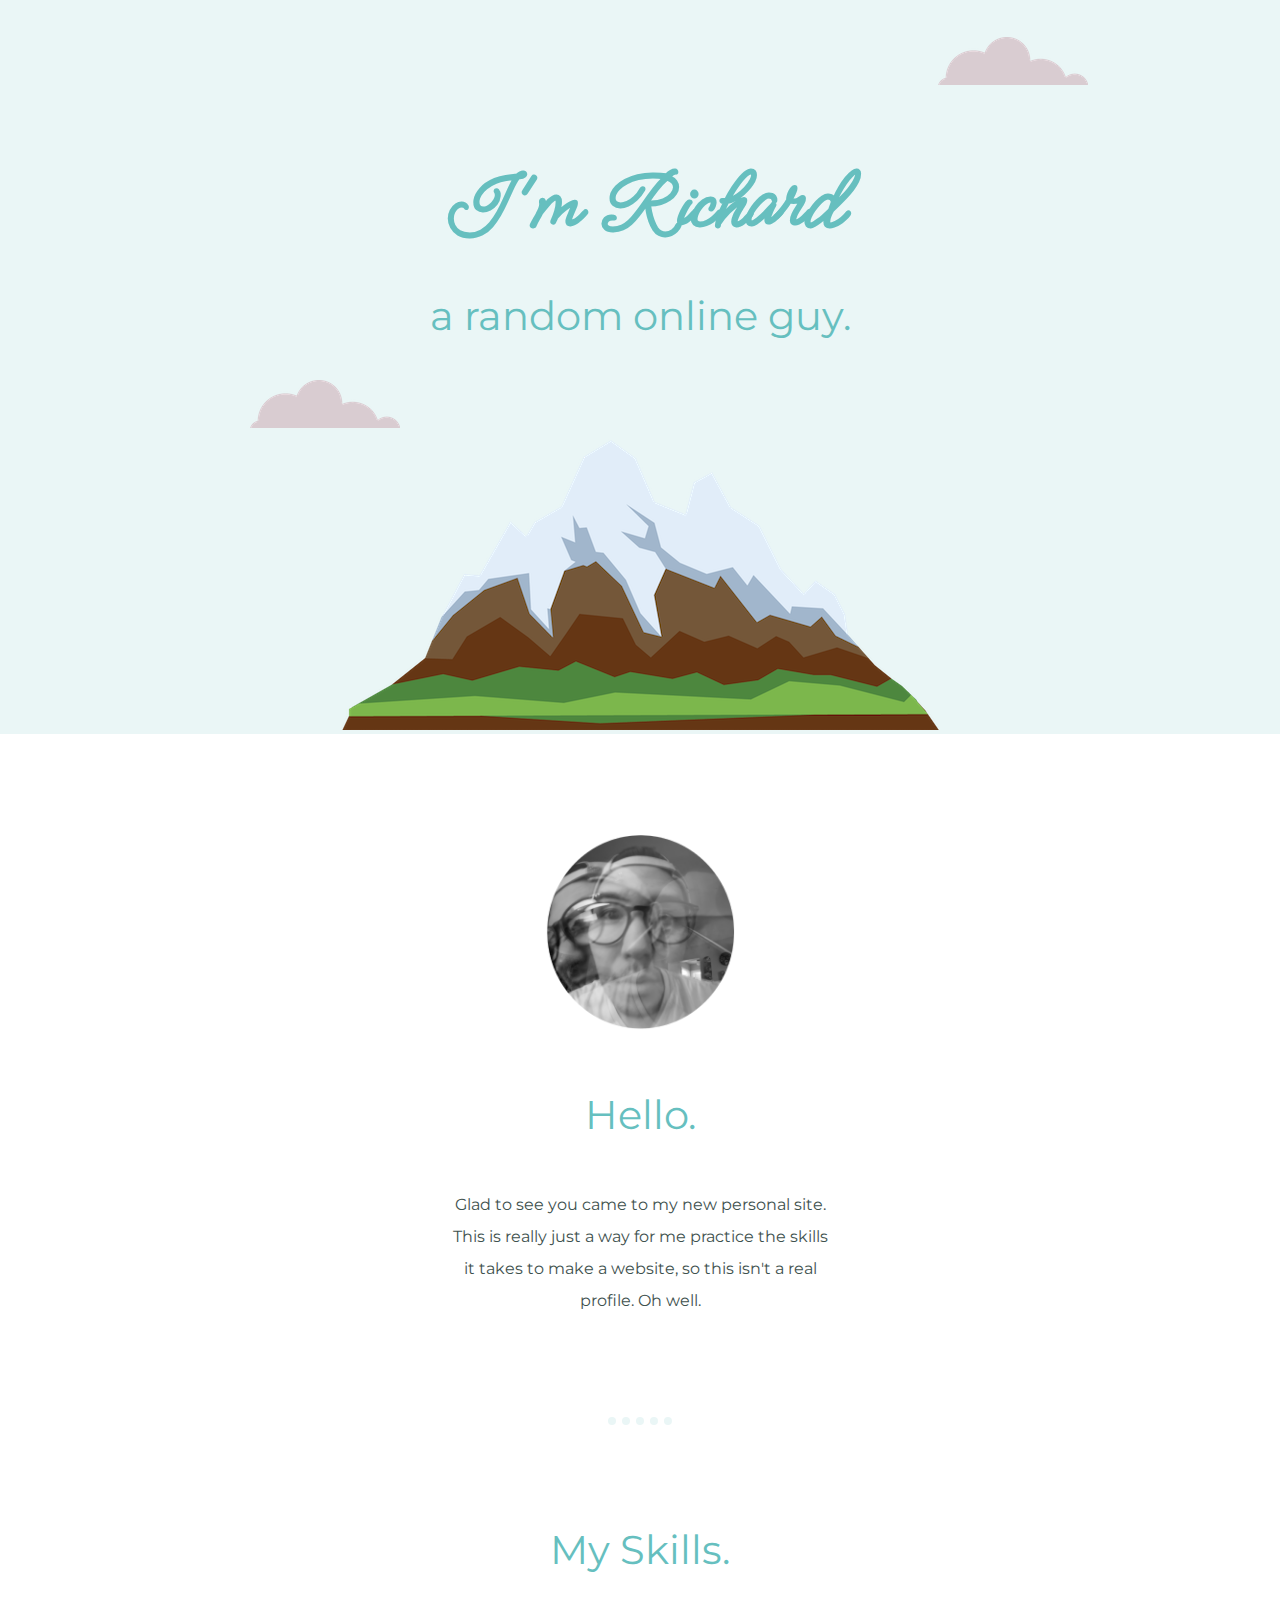
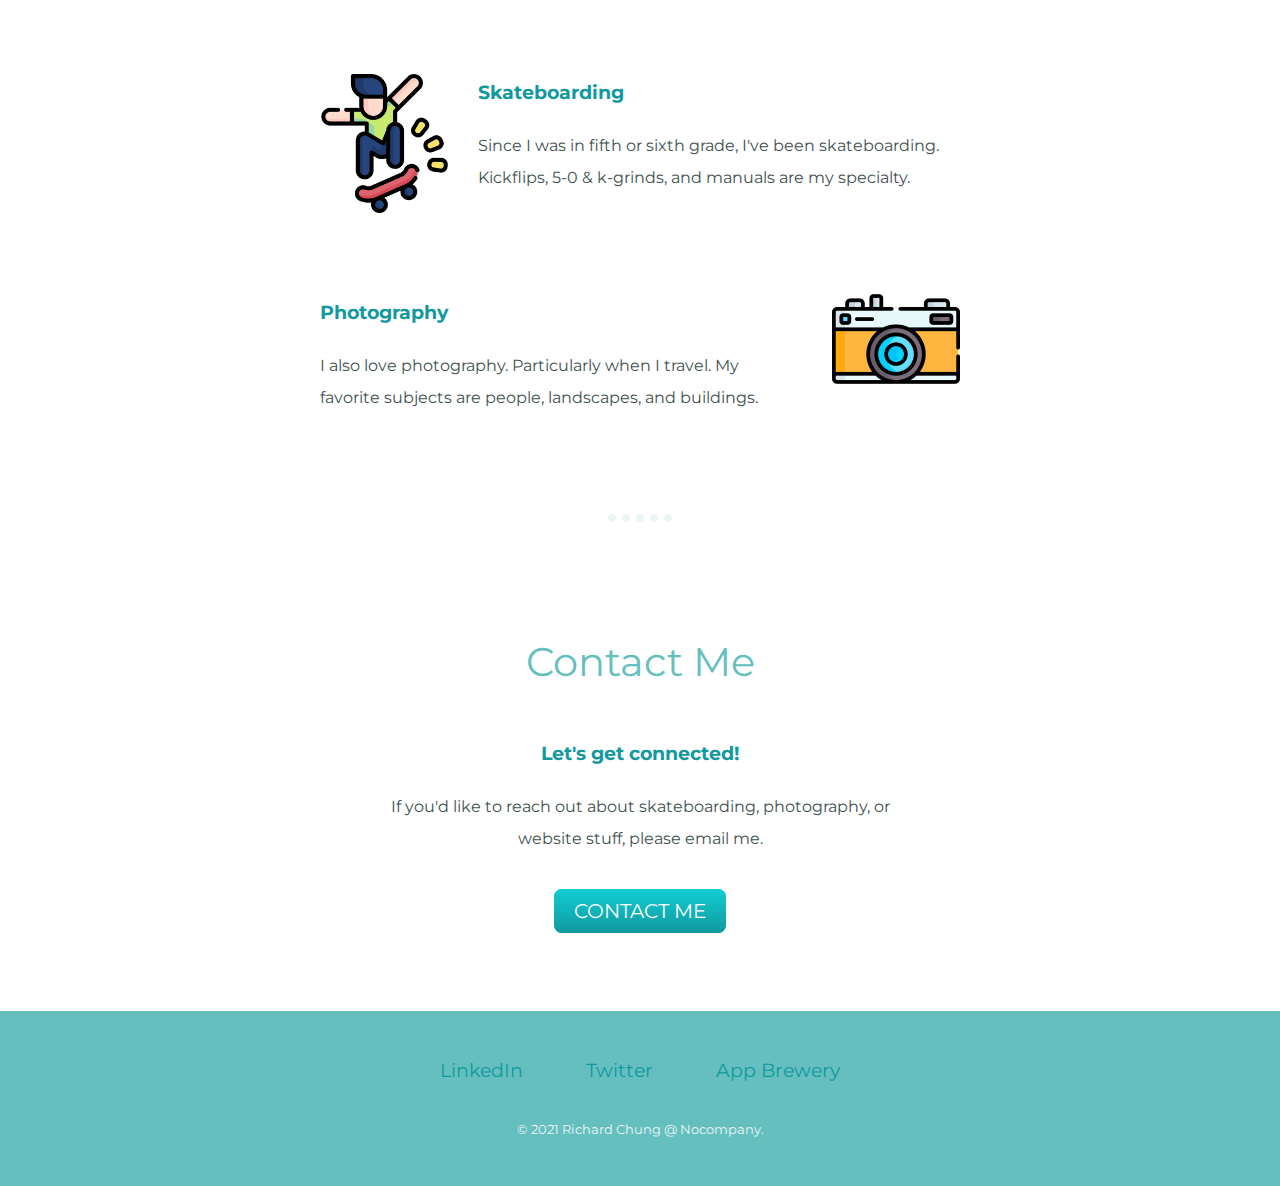
<file: Web Development/CSS - My Site/index.html>
<!DOCTYPE html>
<html lang="en" dir="ltr">

<head>
  <meta charset="utf-8">
  <title>Richard Chung</title>
  <link rel="stylesheet" href="css/styles.css">
  <link rel="icon" href="favicon.ico">
  <link rel="preconnect" href="https://fonts.googleapis.com">
  <link rel="preconnect" href="https://fonts.gstatic.com" crossorigin>
  <link href="https://fonts.googleapis.com/css2?family=Meow+Script&family=Montserrat&display=swap" rel="stylesheet">
</head>

<body>
  <div class="top-container">
    <img class="cloud-1" src="images/cloud.png" alt="cloud image">
    <h1>I'm Richard</h1>
    <h2>a random online guy.</h2>
    <img class="cloud-2" src="images/cloud.png" alt="cloud image">
    <img src="images/mountain.png" alt="mountain image">
  </div>

  <div class="middle-container">
    <div class="profile">
      <img class="headshot" src="images/headshot-circle copy.png" alt="richard-chung-headshot">
      <h2>Hello.</h2>
      <p>Glad to see you came to my new personal site. This is really just a way for me practice the skills it takes to make a website, so this isn't a real profile. Oh well.</p>
    </div>

    <hr>

    <div class="skills">

      <h2>My Skills.</h2>
      <div class="skill-row">
        <img class="skateboard" src="images/skateboard.png" alt="little-character-doing-a-skateboard-trick">
        <h3>Skateboarding</h3>
        <p>Since I was in fifth or sixth grade, I've been skateboarding. Kickflips, 5-0 & k-grinds, and manuals are my specialty.</p>
      </div>

      <div class="skill-row">
        <img class="camera" src="images/camera.png" alt="camera-image">
        <h3>Photography</span></h3>
        <p>I also love photography. Particularly when I travel. My favorite subjects are people, landscapes, and buildings.</p>
      </div>
    </div>

    <hr>

    <div class="contact-me">
      <h2>Contact Me</h2>
      <h3>Let's get connected!</h3>
      <p>If you'd like to reach out about skateboarding, photography, or website stuff, please email me.</p>
      <a class="btn" href="mailto:name@email.com">CONTACT ME</a>
    </div>
  </div>

  <div class="bottom-container">
    <a class="footer-link-1" href="https://www.linkedin.com/in/richard-chung-70372617/">LinkedIn</a>
    <a class="footer-link-2" href="https://twitter.com/">Twitter</a>
    <a class="footer-link-3" href="https://www.appbrewery.co/">App Brewery</a>
    <p class="copyright">© 2021 Richard Chung @ Nocompany.</p>
  </div>

</body>

</html>
</file>
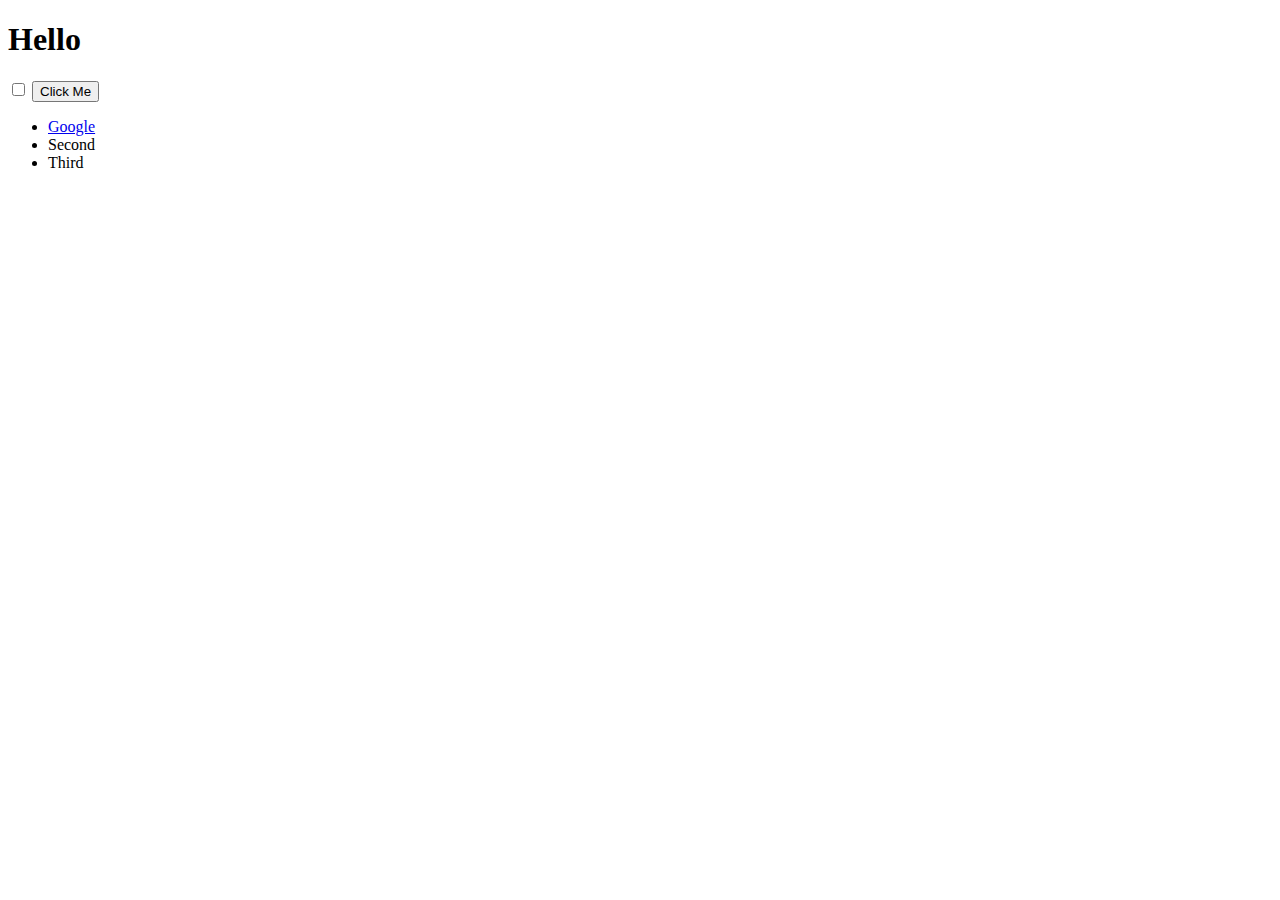
<file: Web Development/DOM/index.html>
<!DOCTYPE html>
<html lang="en" dir="ltr">
  <head>
    <meta charset="utf-8">
    <title>My Website</title>
    <link rel="stylesheet" href="styles.css">

  </head>
  <body>

    <h1>Hello</h1>

    <input type="checkbox">

    <button style=":active color:red;">Click Me</button>

    <ul>
      <li class="list">
        <a href="https://www.google.com">Google</a>
      </li>
      <li class="list">Second</li>
      <li class="list">Third</li>
    </ul>

  </body>

</html>
</file>
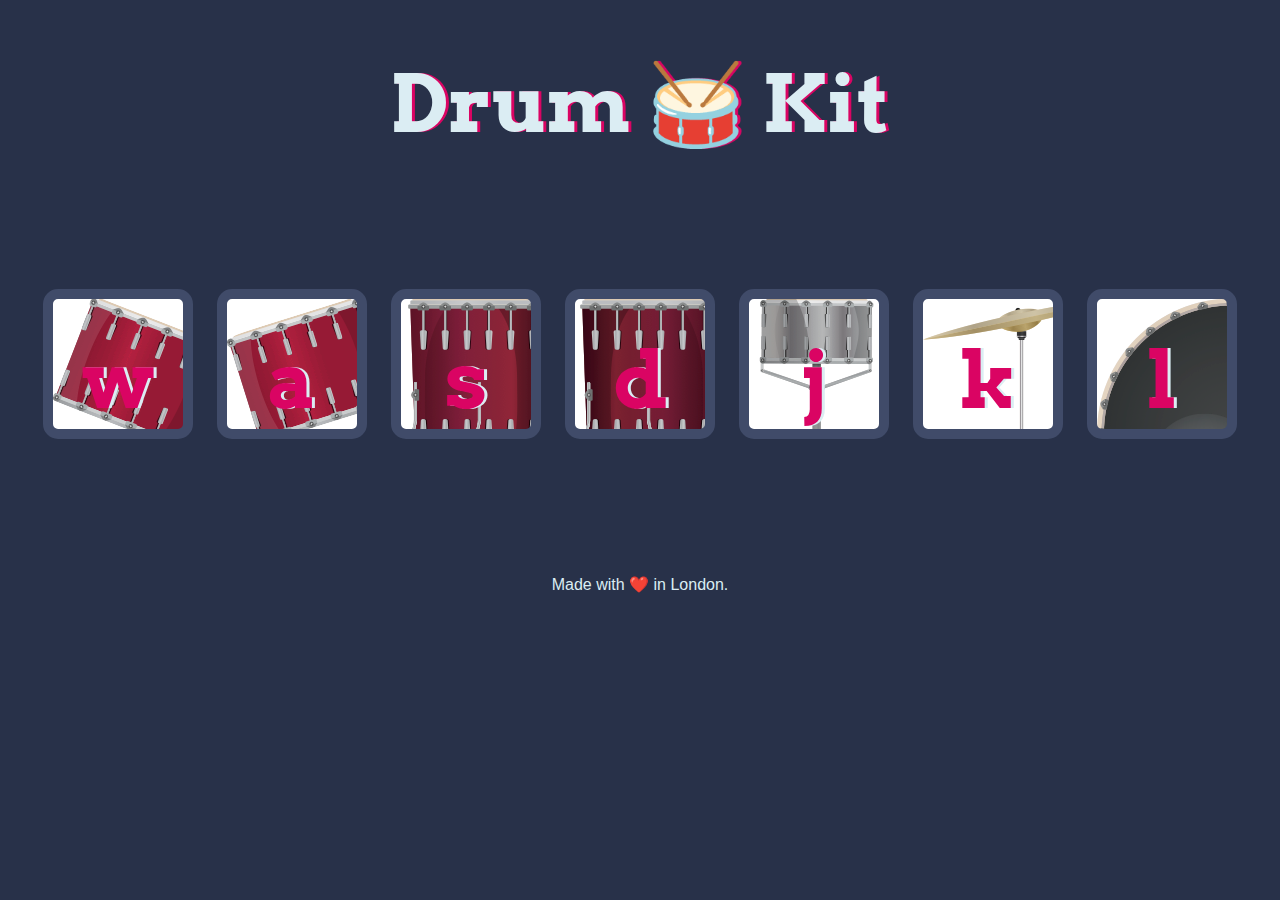
<file: Web Development/Drum Kit Starting Files/index.html>
<!DOCTYPE html>
<html lang="en" dir="ltr">

<head>
  <meta charset="utf-8">
  <title>Drum Kit</title>
  <link rel="stylesheet" href="styles.css">
  <link href="https://fonts.googleapis.com/css?family=Arvo" rel="stylesheet">
</head>

<body>

  <h1 id="title">Drum 🥁 Kit</h1>
  <div class="set">
    <button class="w drum">w</button>
    <button class="a drum">a</button>
    <button class="s drum">s</button>
    <button class="d drum">d</button>
    <button class="j drum">j</button>
    <button class="k drum">k</button>
    <button class="l drum">l</button>
  </div>


  <footer>
    Made with ❤️ in London.
  </footer>

  <script src="index.js"></script>
</body>

</html>
</file>
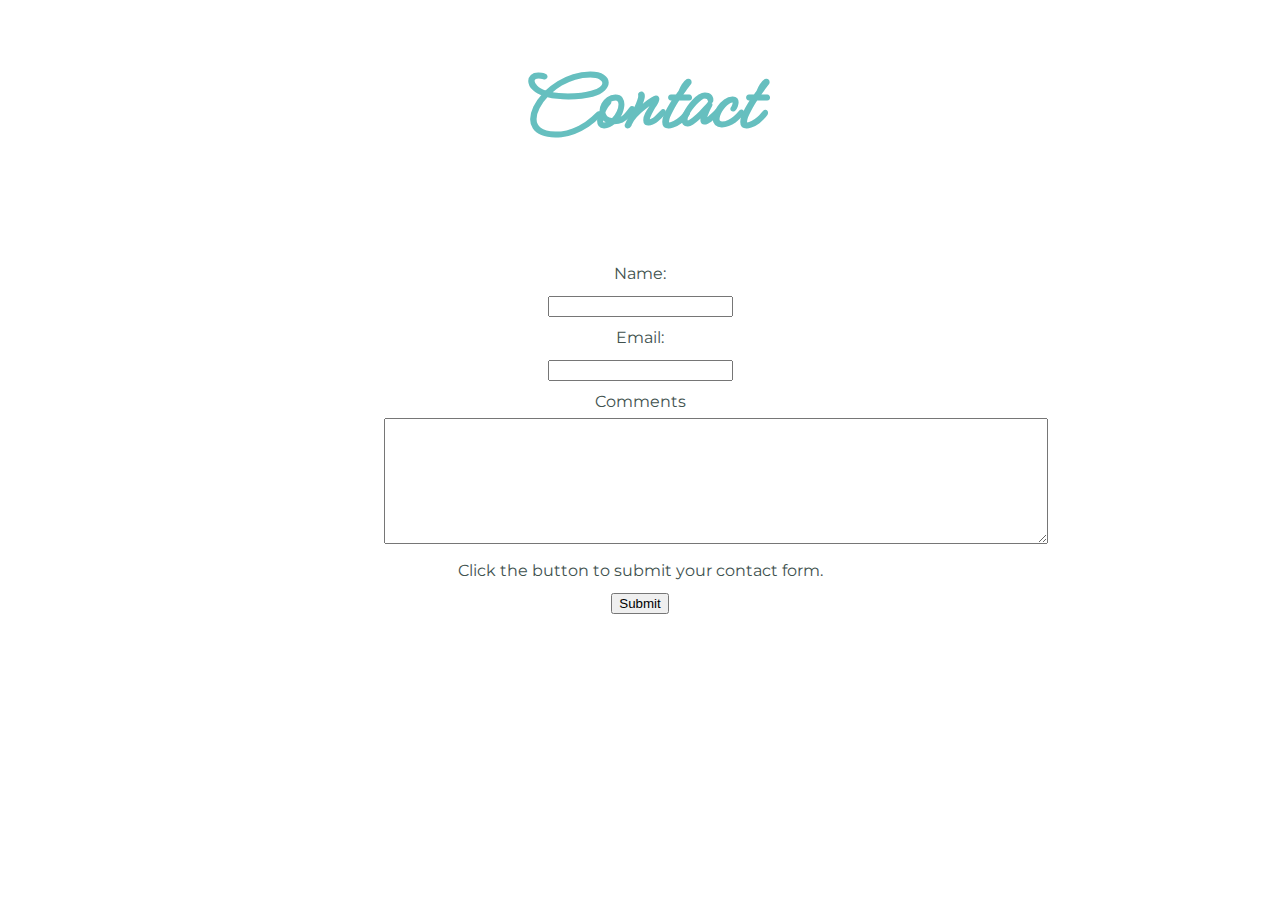
<file: Web Development/CSS - My Site/contact-me.html>
<!DOCTYPE html>
<html lang="en" dir="ltr">
  <head>
    <meta charset="utf-8">
    <title>Contact</title>
    <link rel="stylesheet" href="css/styles.css">
    <link rel="icon" href="favicon.ico">
    <link rel="preconnect" href="https://fonts.googleapis.com">
    <link rel="preconnect" href="https://fonts.gstatic.com" crossorigin>
    <link href="https://fonts.googleapis.com/css2?family=Meow+Script&family=Montserrat&display=swap" rel="stylesheet">
  </head>
  <body>

    <h1>Contact</h1>

    <form class="contact-me" action="index.html" method="post">
      <label for="name">Name:</label><br>
      <input type="text" name="name" value=""><br>
      <label for="email">Email:</label><br>
      <input type="email" name="email" value=""><br>
      <label for="comments">Comments</label><br>
      <textarea name="comments" rows="8" cols="80"></textarea><br>
      <label for="submit">Click the button to submit your contact form.</label><br>
      <input type="submit" name="Submit" value="Submit">
    </form>

  </body>
</html>
</file>
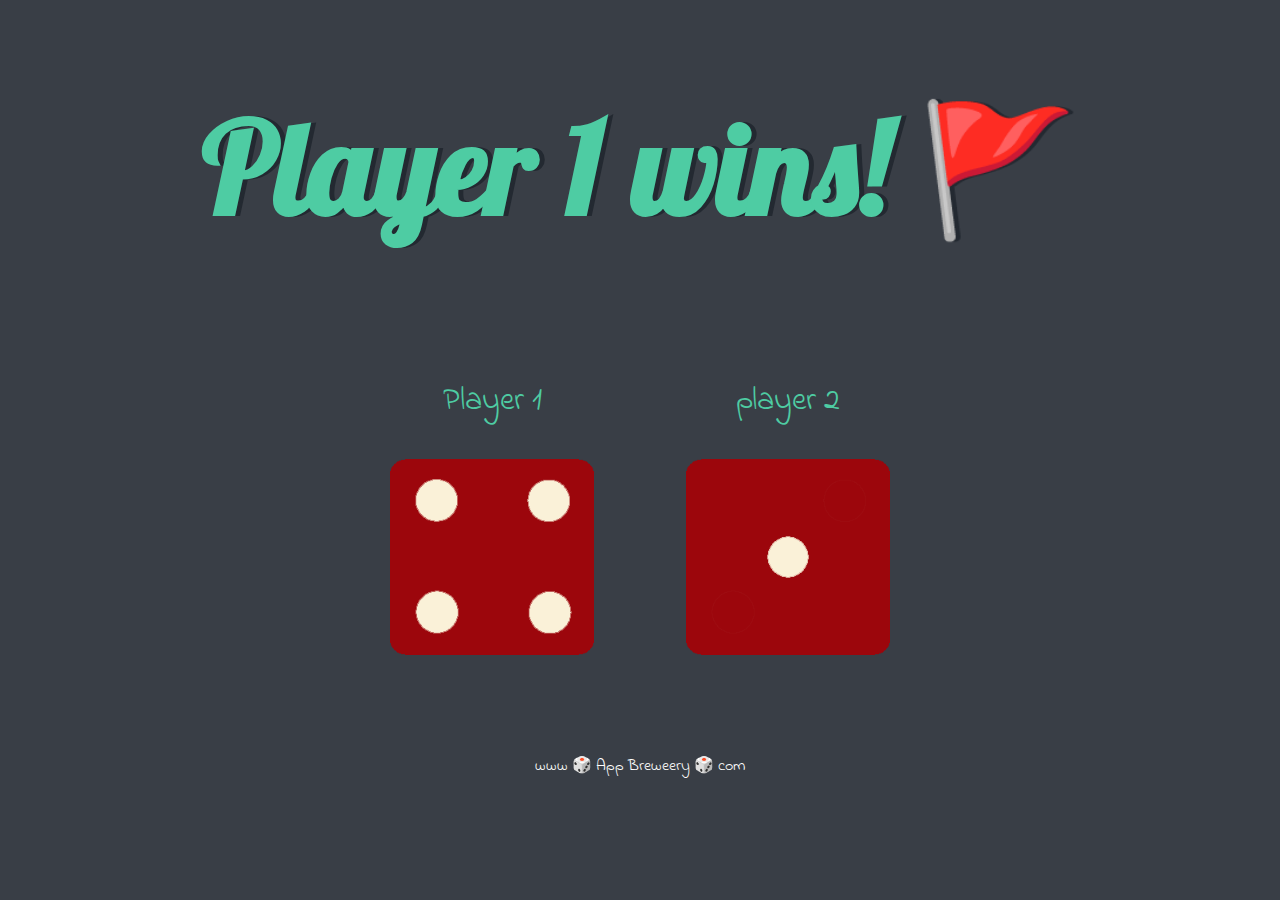
<file: Web Development/DOM/Dicee/dicee_index.html>
<!DOCTYPE html>
<html lang="en" dir="ltr">
  <head>
    <meta charset="utf-8">
    <meta name="viewport" content="width=device-width, initial-scale=1" />
    <title></title>
    <link rel="stylesheet" href="styles.css" />
    <link rel="preconnect" href="https://fonts.googleapis.com">
    <link rel="preconnect" href="https://fonts.gstatic.com" crossorigin>
    <link href="https://fonts.googleapis.com/css2?family=Indie+Flower&family=Lobster&display=swap" rel="stylesheet">
  </head>
  <body>

    <h1>Refresh Me</h1>

    <div class="dice">
      <p>Player 1</p>
      <img class="img1" src="images/dice6.png"/>
    </div>
    <div class="dice">
      <p>player 2</p>
      <img class="img2" src="images/dice6.png"/>
    </div>

  <script src="index.js" charset="utf-8"></script>

  </body>

  <footer>
    <a href="https://www.appbrewery.com" target="_blank">www 🎲 App Breweery 🎲 com</a>
  </footer>

</html>
</file>
<file: Web Development/CSS - My Site/css/styles.css>
body {
  margin: 0;
  text-align: center;
  font-family: 'Montserrat', sans-serif;
  color: #40514E;
}

h1 {
  margin: 50px auto 0 auto;
  font-family: 'Meow Script', cursive;
  font-size: 5.625rem;
  color: #66BFBF;
}

h2 {
  top: 45px;
  font-size: 2.5rem;
  font-weight: normal;
  color: #66BFBF;
}

h3 {
  color: #11999E;
}

/*Link Styling*/

a {
  color: #11999E;
  text-decoration: none;
}

a:active {
  color: #EAF6F6;
}

a:hover {
  color: #EAF6F6;
}

/* <hr> styling */

hr {
  border-style: none;
  border-top-style: dotted;
  border-top-color: #EAF6F6;
  border-top-width: 8px;
  width: 5%;
}

/* top, mid, and bottom container */

.top-container {
  background-color: #EAF6F6;
  position: relative;
  /*why is position: relative required for the other elements in position: absolute? */
  padding-top: 100px;
}

.subtitle {
  position: relative;
  top: 65px;
}

.cloud-1 {
  position: absolute;
  right: 15%;
  top: 5%;
}

.cloud-2 {
  position: absolute;
  top: 380px;
  left: 250px;
}

.profile {
  width: 30%;
  margin: 100px auto;
  line-height: 2;
}

.headshot {
  width: 50%;
}

.skills {
  margin: 100px auto;
}

.skill-row {
  width: 50%;
  margin: 100px auto;
  text-align: left;
  line-height: 2;
}

.skateboard {
  width: 20%;
  float: left;
  margin-right: 30px;
}

.camera {
  width: 20%;
  float: right;
  margin-left: 30px;
}

.contact-me {
  width: 40%;
  margin: 100px auto;
  line-height: 2;
}

/*Contact Button Style*/

.btn {
  background: #11cdd4;
  background-image: -webkit-linear-gradient(top, #11cdd4, #11999e);
  background-image: -moz-linear-gradient(top, #11cdd4, #11999e);
  background-image: -ms-linear-gradient(top, #11cdd4, #11999e);
  background-image: -o-linear-gradient(top, #11cdd4, #11999e);
  background-image: linear-gradient(to bottom, #11cdd4, #11999e);
  -webkit-border-radius: 8;
  -moz-border-radius: 8;
  border-radius: 8px;
  font-family: 'Montserrat', sans-serif;
  color: #ffffff;
  font-size: 20px;
  padding: 10px 20px 10px 20px;
  text-decoration: none;
  position: relative;
  top: 20px;
}

.btn:hover {
  background: #30e3cb;
  background-image: -webkit-linear-gradient(top, #30e3cb, #2bc4ad);
  background-image: -moz-linear-gradient(top, #30e3cb, #2bc4ad);
  background-image: -ms-linear-gradient(top, #30e3cb, #2bc4ad);
  background-image: -o-linear-gradient(top, #30e3cb, #2bc4ad);
  background-image: linear-gradient(to bottom, #30e3cb, #2bc4ad);
  text-decoration: none;
}

/*Footer*/

.bottom-container {
  padding: 40px 0 30px;
  background-color: #66BFBF;
  color: #EAF6F6;
  font-size: 0.8rem;
  line-height: 2;
}

.footer-link-1 {
  font-size: 1.2rem;
  position: relative;
  right: 60px;
}

.footer-link-2 {
  font-size: 1.2rem;
}

.footer-link-3 {
  font-size: 1.2rem;
  position: relative;
  left: 60px;
}

.copyright {
  padding: 15pX 0 0;
}
</file>
<file: Web Development/DOM/styles.css>
.huge {
  font-size: 10rem;
}
</file>
<file: Web Development/Drum Kit Starting Files/styles.css>
body {
  text-align: center;
  background-color: #283149;
}

h1 {
  font-size: 5rem;
  color: #DBEDF3;
  font-family: "Arvo", cursive;
  text-shadow: 3px 0 #DA0463;
}

footer {
  color: #DBEDF3;
  font-family: sans-serif;
}

.w {
  background-image: url('images/tom1.png');
}

.a {
  background-image: url('images/tom2.png');
}

.s {
  background-image: url('images/tom3.png'); 
}

.d {
  background-image: url('images/tom4.png');
}

.j {
  background-image: url('images/snare.png');
}

.k {
  background-image: url('images/crash.png');
}

.l {
  background-image: url('images/kick.png');
}

.set {
  margin: 10% auto;
}

.game-over {
  background-color: red;
  opacity: 0.8;
}

.pressed {
  box-shadow: 0 3px 4px 0 #DBEDF3;
  opacity: 0.5;
}

.red {
  color: red;
}

.drum {
  outline: none;
  border: 10px solid #404B69;
  font-size: 5rem;
  font-family: 'Arvo', cursive;
  line-height: 2;
  font-weight: 900;
  color: #DA0463;
  text-shadow: 3px 0 #DBEDF3;
  border-radius: 15px;
  display: inline-block;
  width: 150px;
  height: 150px;
  text-align: center;
  margin: 10px;
  background-color: white;
}

.pressed {
  box-shadow: 0 3px 4px 0 #DBEDF3;
  opacity: 0.5;
}
.selected-button {
  color: #fff;
}
</file>
<file: Web Development/DOM/Dicee/styles.css>
body {
  font-family: 'Indie Flower', cursive;
  text-align: center;
  color: #4ECCA3;
  font-size: 2rem;
  background-color: #393E46;

}

a {
  color: white;
  text-decoration: none;
}

a:hover {
  text-decoration: underline;
}

h1 {
  font-family: 'Lobster', cursive;
  text-shadow: 5px 0 #232931;
  font-size: 8rem;
}

p {
  margin: 30px;
}

img {
  width: 80%;
}

footer {
  font-size: 1rem;
  margin-top: 5%;
  margin-bottom: 30px;
}

.dice {
  display: inline-block;
  padding: 1rem;
}
</file>
